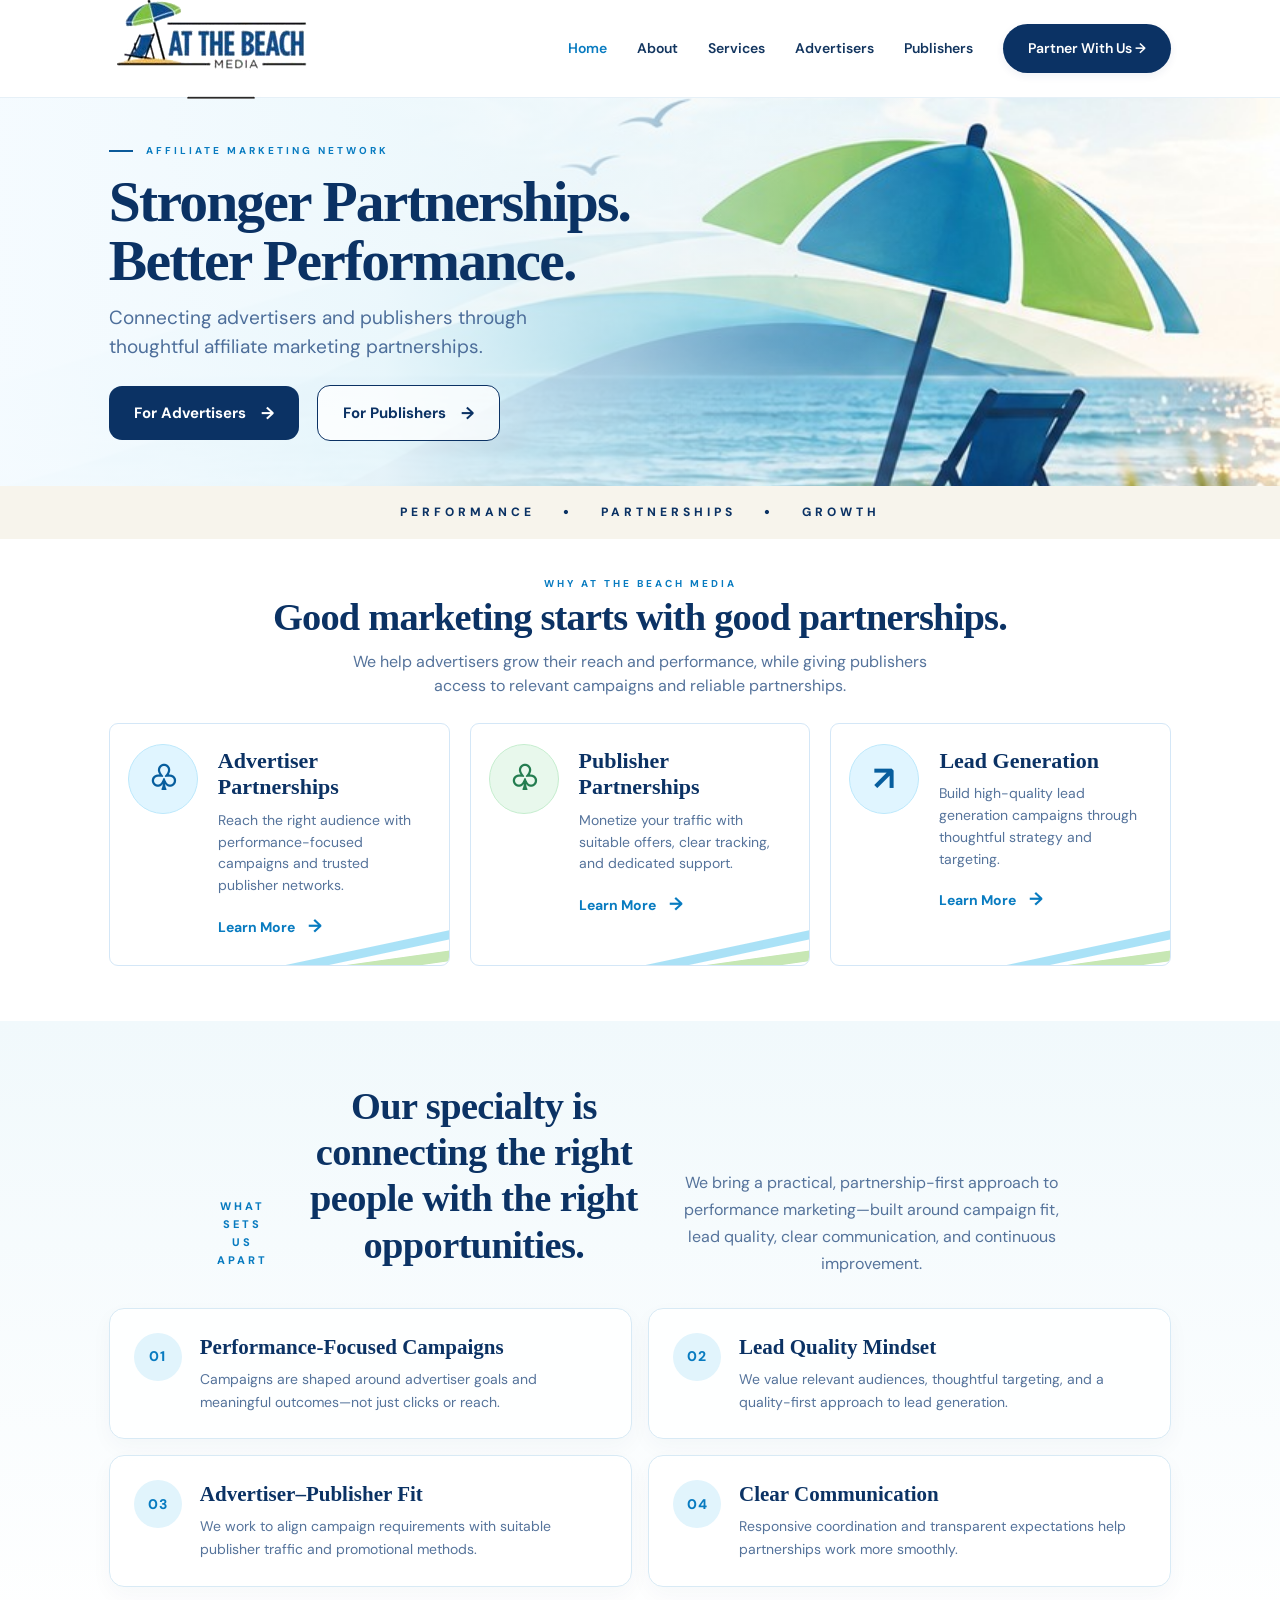
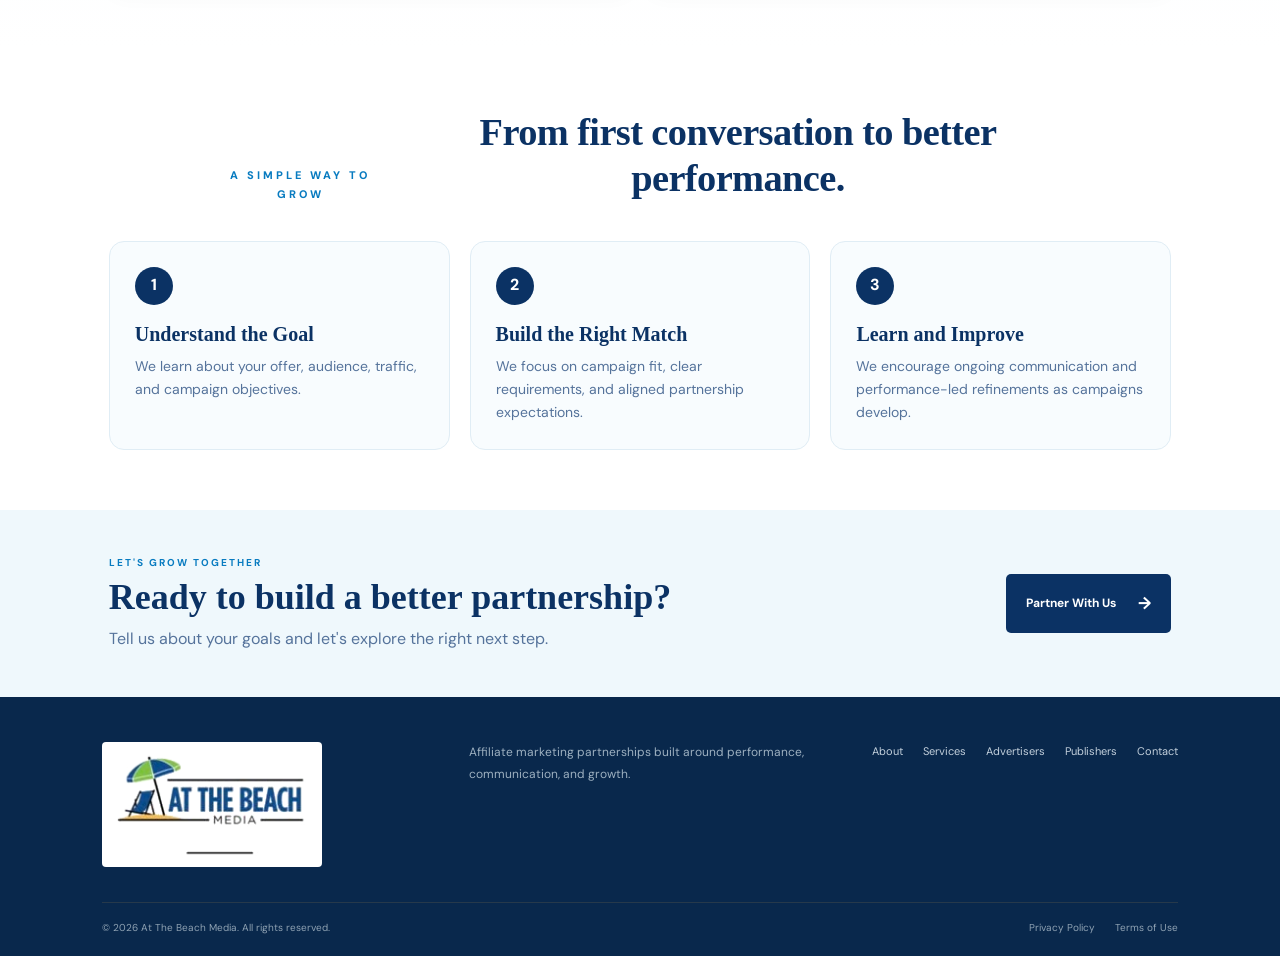
<file: index.html>
<!doctype html>
<html lang="en">
<head>
<meta charset="utf-8"><meta name="viewport" content="width=device-width,initial-scale=1">
<meta name="description" content="At The Beach Media connects advertisers and publishers through thoughtful affiliate marketing partnerships.">
<title>At The Beach Media | Affiliate Marketing Network</title><link rel="stylesheet" href="assets/style.css">
</head>
<body>
<header class="site-header"><a class="brand logo-brand" href="index.html" aria-label="At The Beach Media home"><img src="assets/logo.png" alt="At The Beach Media logo"></a><button class="menu-toggle" aria-label="Open menu">☰</button><nav><a class="active" href="index.html">Home</a><a href="about.html">About</a><a href="services.html">Services</a><a href="advertisers.html">Advertisers</a><a href="publishers.html">Publishers</a><a href="contact.html" class="nav-cta">Partner With Us <span>→</span></a></nav></header>
<main>
<section class="beach-hero"><div class="beach-hero-content"><p class="eyebrow"><span></span> AFFILIATE MARKETING NETWORK</p><h1>Stronger Partnerships.<br>Better Performance.</h1><p class="hero-lede">Connecting advertisers and publishers through thoughtful affiliate marketing partnerships.</p><div class="hero-actions"><a class="btn btn-primary" href="advertisers.html">For Advertisers <span>→</span></a><a class="btn btn-outline" href="publishers.html">For Publishers <span>→</span></a></div></div></section>
<section class="beach-ticker"><span>PERFORMANCE</span><i>•</i><span>PARTNERSHIPS</span><i>•</i><span>GROWTH</span></section>
<section class="beach-intro"><p class="eyebrow">WHY AT THE BEACH MEDIA</p><h2>Good marketing starts with good partnerships.</h2><p class="intro-sub">We help advertisers grow their reach and performance, while giving publishers<br class="desktop-only"> access to relevant campaigns and reliable partnerships.</p>
<div class="beach-cards">
<a class="beach-card" href="advertisers.html"><span class="beach-icon blue">♧</span><div><h3>Advertiser Partnerships</h3><p>Reach the right audience with performance-focused campaigns and trusted publisher networks.</p><b>Learn More <span>→</span></b></div><span class="card-waves"></span></a>
<a class="beach-card" href="publishers.html"><span class="beach-icon green">♧</span><div><h3>Publisher Partnerships</h3><p>Monetize your traffic with suitable offers, clear tracking, and dedicated support.</p><b>Learn More <span>→</span></b></div><span class="card-waves"></span></a>
<a class="beach-card" href="services.html"><span class="beach-icon blue">↗</span><div><h3>Lead Generation</h3><p>Build high-quality lead generation campaigns through thoughtful strategy and targeting.</p><b>Learn More <span>→</span></b></div><span class="card-waves"></span></a>
</div></section>
<section class="specialty-section">
  <div class="section-heading"><p class="eyebrow">WHAT SETS US APART</p><h2>Our specialty is connecting the right people with the right opportunities.</h2><p>We bring a practical, partnership-first approach to performance marketing—built around campaign fit, lead quality, clear communication, and continuous improvement.</p></div>
  <div class="specialty-grid">
    <article class="specialty-item"><span class="specialty-number">01</span><div><h3>Performance-Focused Campaigns</h3><p>Campaigns are shaped around advertiser goals and meaningful outcomes—not just clicks or reach.</p></div></article>
    <article class="specialty-item"><span class="specialty-number">02</span><div><h3>Lead Quality Mindset</h3><p>We value relevant audiences, thoughtful targeting, and a quality-first approach to lead generation.</p></div></article>
    <article class="specialty-item"><span class="specialty-number">03</span><div><h3>Advertiser–Publisher Fit</h3><p>We work to align campaign requirements with suitable publisher traffic and promotional methods.</p></div></article>
    <article class="specialty-item"><span class="specialty-number">04</span><div><h3>Clear Communication</h3><p>Responsive coordination and transparent expectations help partnerships work more smoothly.</p></div></article>
  </div>
</section>
<section class="how-section"><div class="section-heading"><p class="eyebrow">A SIMPLE WAY TO GROW</p><h2>From first conversation to better performance.</h2></div><div class="how-grid"><article><span>1</span><h3>Understand the Goal</h3><p>We learn about your offer, audience, traffic, and campaign objectives.</p></article><article><span>2</span><h3>Build the Right Match</h3><p>We focus on campaign fit, clear requirements, and aligned partnership expectations.</p></article><article><span>3</span><h3>Learn and Improve</h3><p>We encourage ongoing communication and performance-led refinements as campaigns develop.</p></article></div></section>
<section class="beach-bottom-cta"><div><p class="eyebrow">LET'S GROW TOGETHER</p><h2>Ready to build a better partnership?</h2><p>Tell us about your goals and let's explore the right next step.</p></div><a class="btn btn-primary" href="contact.html">Partner With Us <span>→</span></a></section>
</main>
<footer class="footer"><div class="footer-top"><a class="brand logo-brand logo-brand-light" href="index.html" aria-label="At The Beach Media home"><img src="assets/logo.png" alt="At The Beach Media logo"></a><p>Affiliate marketing partnerships built around performance, communication, and growth.</p><div class="footer-links"><a href="about.html">About</a><a href="services.html">Services</a><a href="advertisers.html">Advertisers</a><a href="publishers.html">Publishers</a><a href="contact.html">Contact</a></div></div><div class="footer-bottom"><span>© <span id="year"></span> At The Beach Media. All rights reserved.</span><div><a href="privacy.html">Privacy Policy</a><a href="terms.html">Terms of Use</a></div></div></footer><script src="assets/script.js"></script></body></html>
</file>
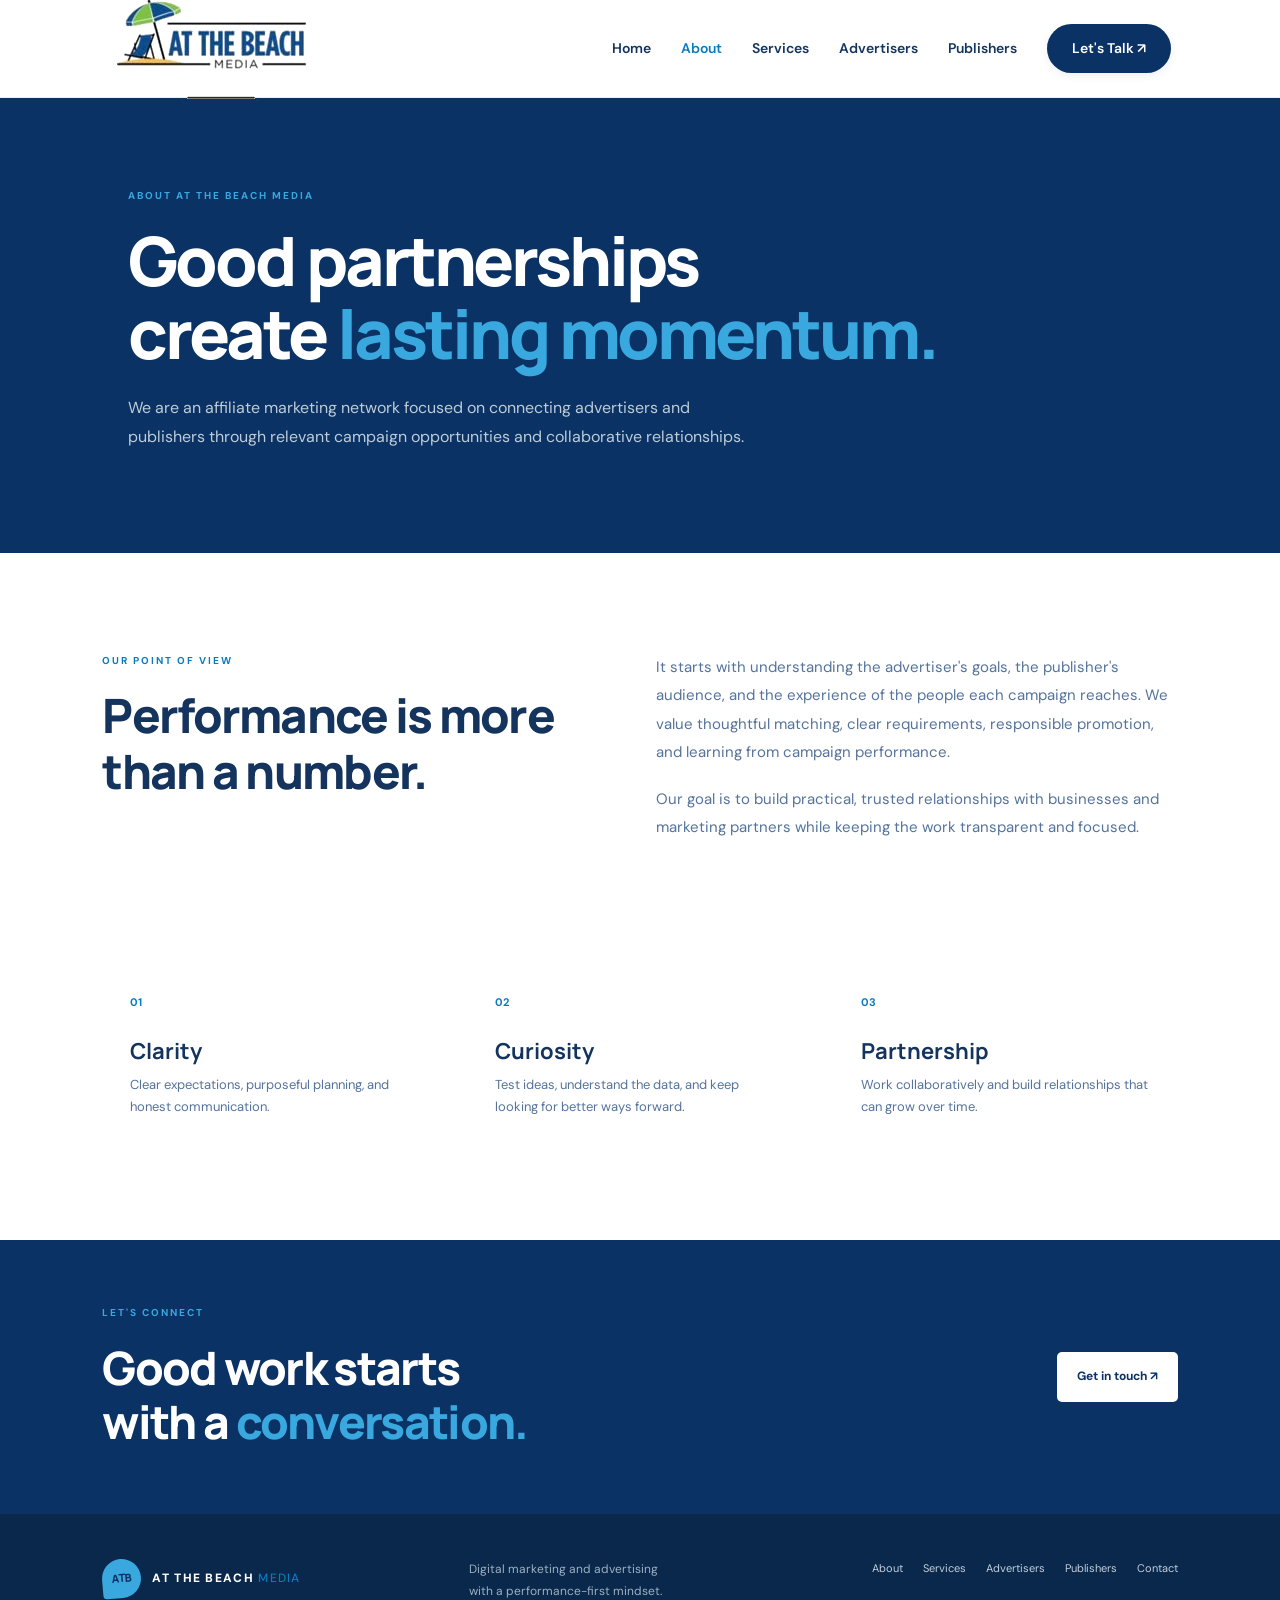
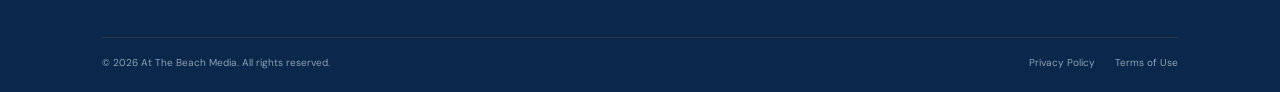
<file: about.html>
<!doctype html><html lang="en"><head><meta charset="utf-8"><meta name="viewport" content="width=device-width,initial-scale=1"><title>About | At The Beach Media</title><link rel="stylesheet" href="assets/style.css"></head><body><header class="site-header"><a class="brand logo-brand" href="index.html" aria-label="At The Beach Media home"><img src="assets/logo.png" alt="At The Beach Media logo"></a><button class="menu-toggle" aria-label="Open menu">☰</button><nav><a href="index.html">Home</a><a class="active" href="about.html">About</a><a href="services.html">Services</a><a href="advertisers.html">Advertisers</a><a href="publishers.html">Publishers</a><a href="contact.html" class="nav-cta">Let's Talk ↗</a></nav></header><main><section class="page-hero"><p class="eyebrow">ABOUT AT THE BEACH MEDIA</p><h1>Good partnerships<br>create <em>lasting momentum.</em></h1><p>We are an affiliate marketing network focused on connecting advertisers and publishers through relevant campaign opportunities and collaborative relationships.</p></section><section class="section two-col"><div><p class="eyebrow">OUR POINT OF VIEW</p><h2>Performance is more than a number.</h2></div><div><p>It starts with understanding the advertiser's goals, the publisher's audience, and the experience of the people each campaign reaches. We value thoughtful matching, clear requirements, responsible promotion, and learning from campaign performance.</p><p>Our goal is to build practical, trusted relationships with businesses and marketing partners while keeping the work transparent and focused.</p></div></section><section class="values"><article><span>01</span><h3>Clarity</h3><p>Clear expectations, purposeful planning, and honest communication.</p></article><article><span>02</span><h3>Curiosity</h3><p>Test ideas, understand the data, and keep looking for better ways forward.</p></article><article><span>03</span><h3>Partnership</h3><p>Work collaboratively and build relationships that can grow over time.</p></article></section><section class="cta-band"><div><p class="eyebrow">LET'S CONNECT</p><h2>Good work starts<br>with a <em>conversation.</em></h2></div><a class="btn btn-light" href="contact.html">Get in touch ↗</a></section></main><footer class="footer"><div class="footer-top"><a class="brand brand-light" href="index.html"><span class="brand-mark">ATB</span><span>AT THE BEACH <b>MEDIA</b></span></a><p>Digital marketing and advertising<br>with a performance-first mindset.</p><div class="footer-links"><a href="about.html">About</a><a href="services.html">Services</a><a href="advertisers.html">Advertisers</a><a href="publishers.html">Publishers</a><a href="contact.html">Contact</a></div></div><div class="footer-bottom"><span>© <span id="year"></span> At The Beach Media. All rights reserved.</span><div><a href="privacy.html">Privacy Policy</a><a href="terms.html">Terms of Use</a></div></div></footer><script src="assets/script.js"></script></body></html>
</file>
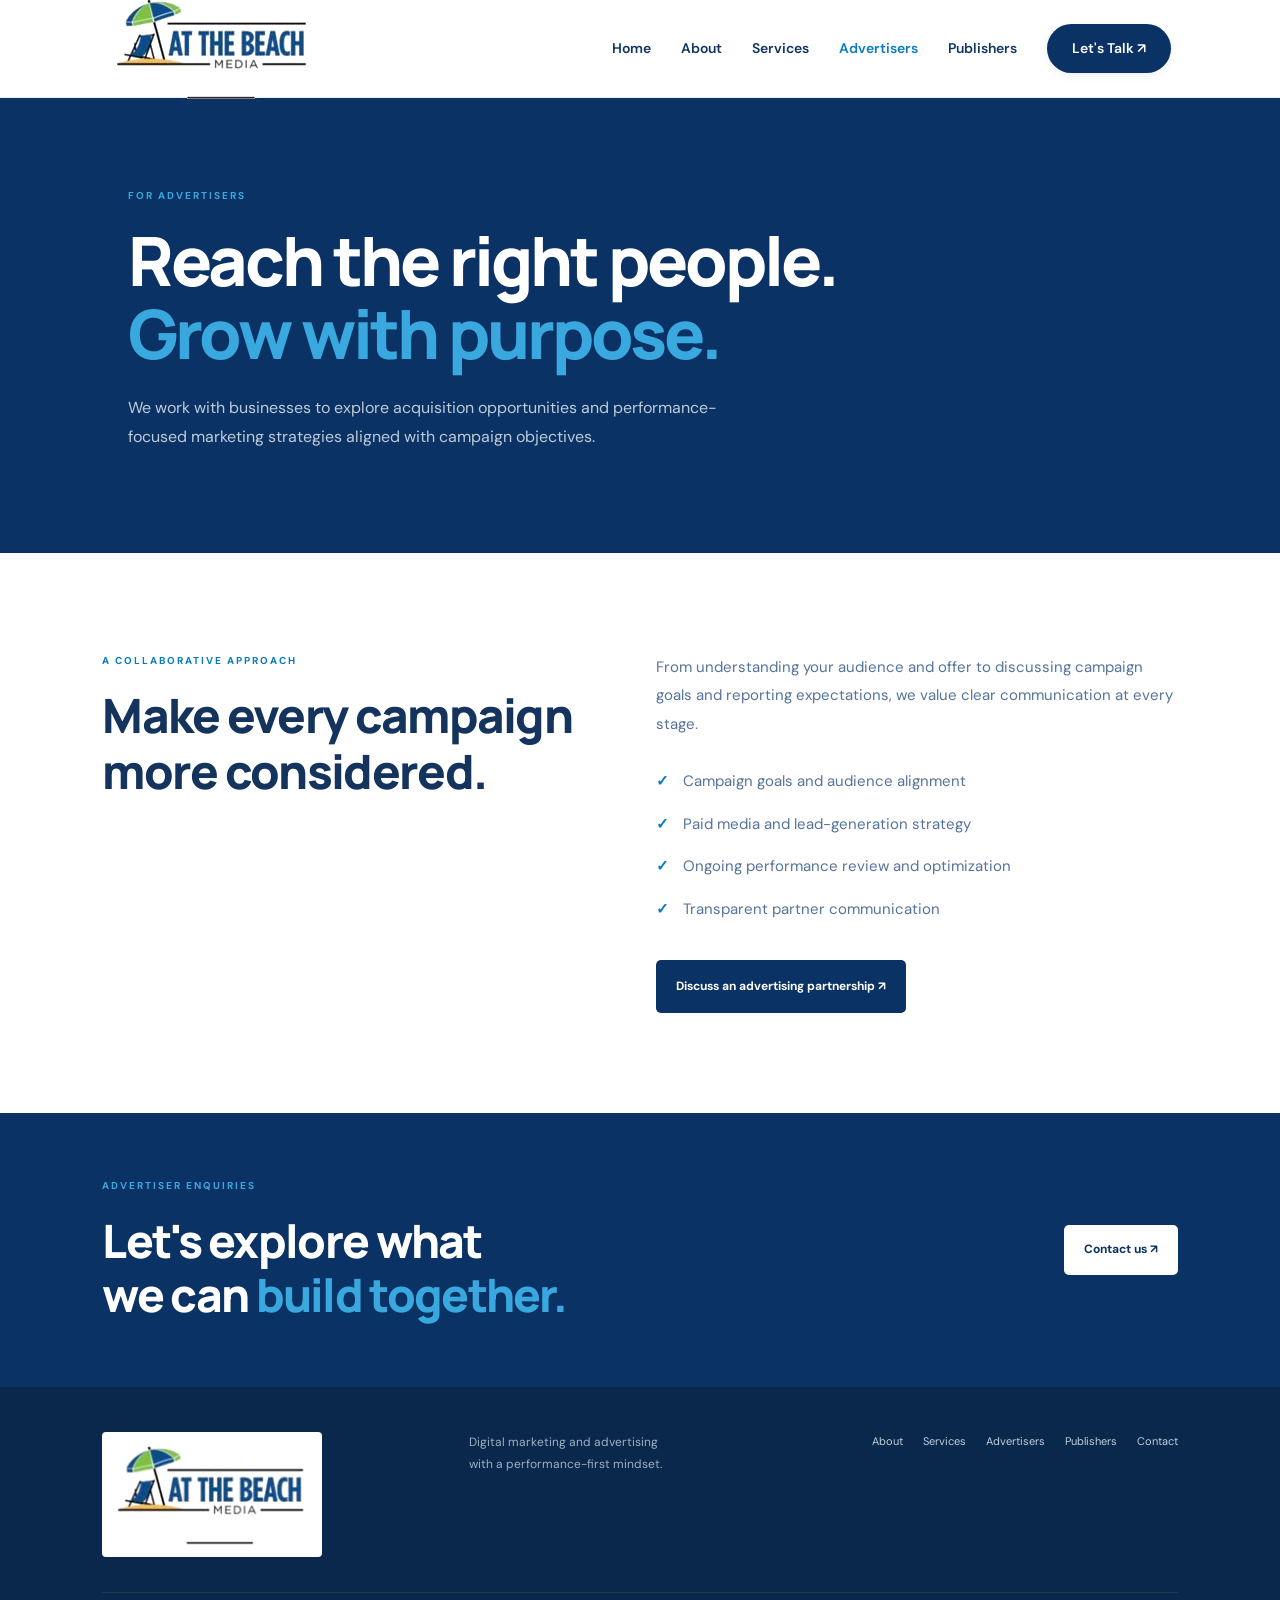
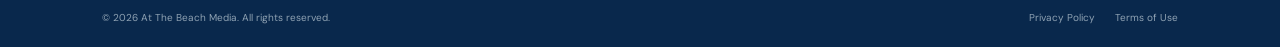
<file: advertisers.html>
<!doctype html><html lang="en"><head><meta charset="utf-8"><meta name="viewport" content="width=device-width,initial-scale=1"><title>Advertisers | At The Beach Media</title><link rel="stylesheet" href="assets/style.css"></head><body><header class="site-header"><a class="brand logo-brand" href="index.html" aria-label="At The Beach Media home"><img src="assets/logo.png" alt="At The Beach Media logo"></a><button class="menu-toggle" aria-label="Open menu">☰</button><nav><a href="index.html">Home</a><a href="about.html">About</a><a href="services.html">Services</a><a class="active" href="advertisers.html">Advertisers</a><a href="publishers.html">Publishers</a><a href="contact.html" class="nav-cta">Let's Talk ↗</a></nav></header><main><section class="page-hero"><p class="eyebrow">FOR ADVERTISERS</p><h1>Reach the right people.<br><em>Grow with purpose.</em></h1><p>We work with businesses to explore acquisition opportunities and performance-focused marketing strategies aligned with campaign objectives.</p></section><section class="section two-col"><div><p class="eyebrow">A COLLABORATIVE APPROACH</p><h2>Make every campaign more considered.</h2></div><div><p>From understanding your audience and offer to discussing campaign goals and reporting expectations, we value clear communication at every stage.</p><ul class="check-list"><li>Campaign goals and audience alignment</li><li>Paid media and lead-generation strategy</li><li>Ongoing performance review and optimization</li><li>Transparent partner communication</li></ul><a class="btn btn-dark" href="contact.html">Discuss an advertising partnership ↗</a></div></section><section class="cta-band"><div><p class="eyebrow">ADVERTISER ENQUIRIES</p><h2>Let's explore what<br>we can <em>build together.</em></h2></div><a class="btn btn-light" href="contact.html">Contact us ↗</a></section></main><footer class="footer"><div class="footer-top"><a class="brand logo-brand logo-brand-light" href="index.html" aria-label="At The Beach Media home"><img src="assets/logo.png" alt="At The Beach Media logo"></a><p>Digital marketing and advertising<br>with a performance-first mindset.</p><div class="footer-links"><a href="about.html">About</a><a href="services.html">Services</a><a href="advertisers.html">Advertisers</a><a href="publishers.html">Publishers</a><a href="contact.html">Contact</a></div></div><div class="footer-bottom"><span>© <span id="year"></span> At The Beach Media. All rights reserved.</span><div><a href="privacy.html">Privacy Policy</a><a href="terms.html">Terms of Use</a></div></div></footer><script src="assets/script.js"></script></body></html>
</file>
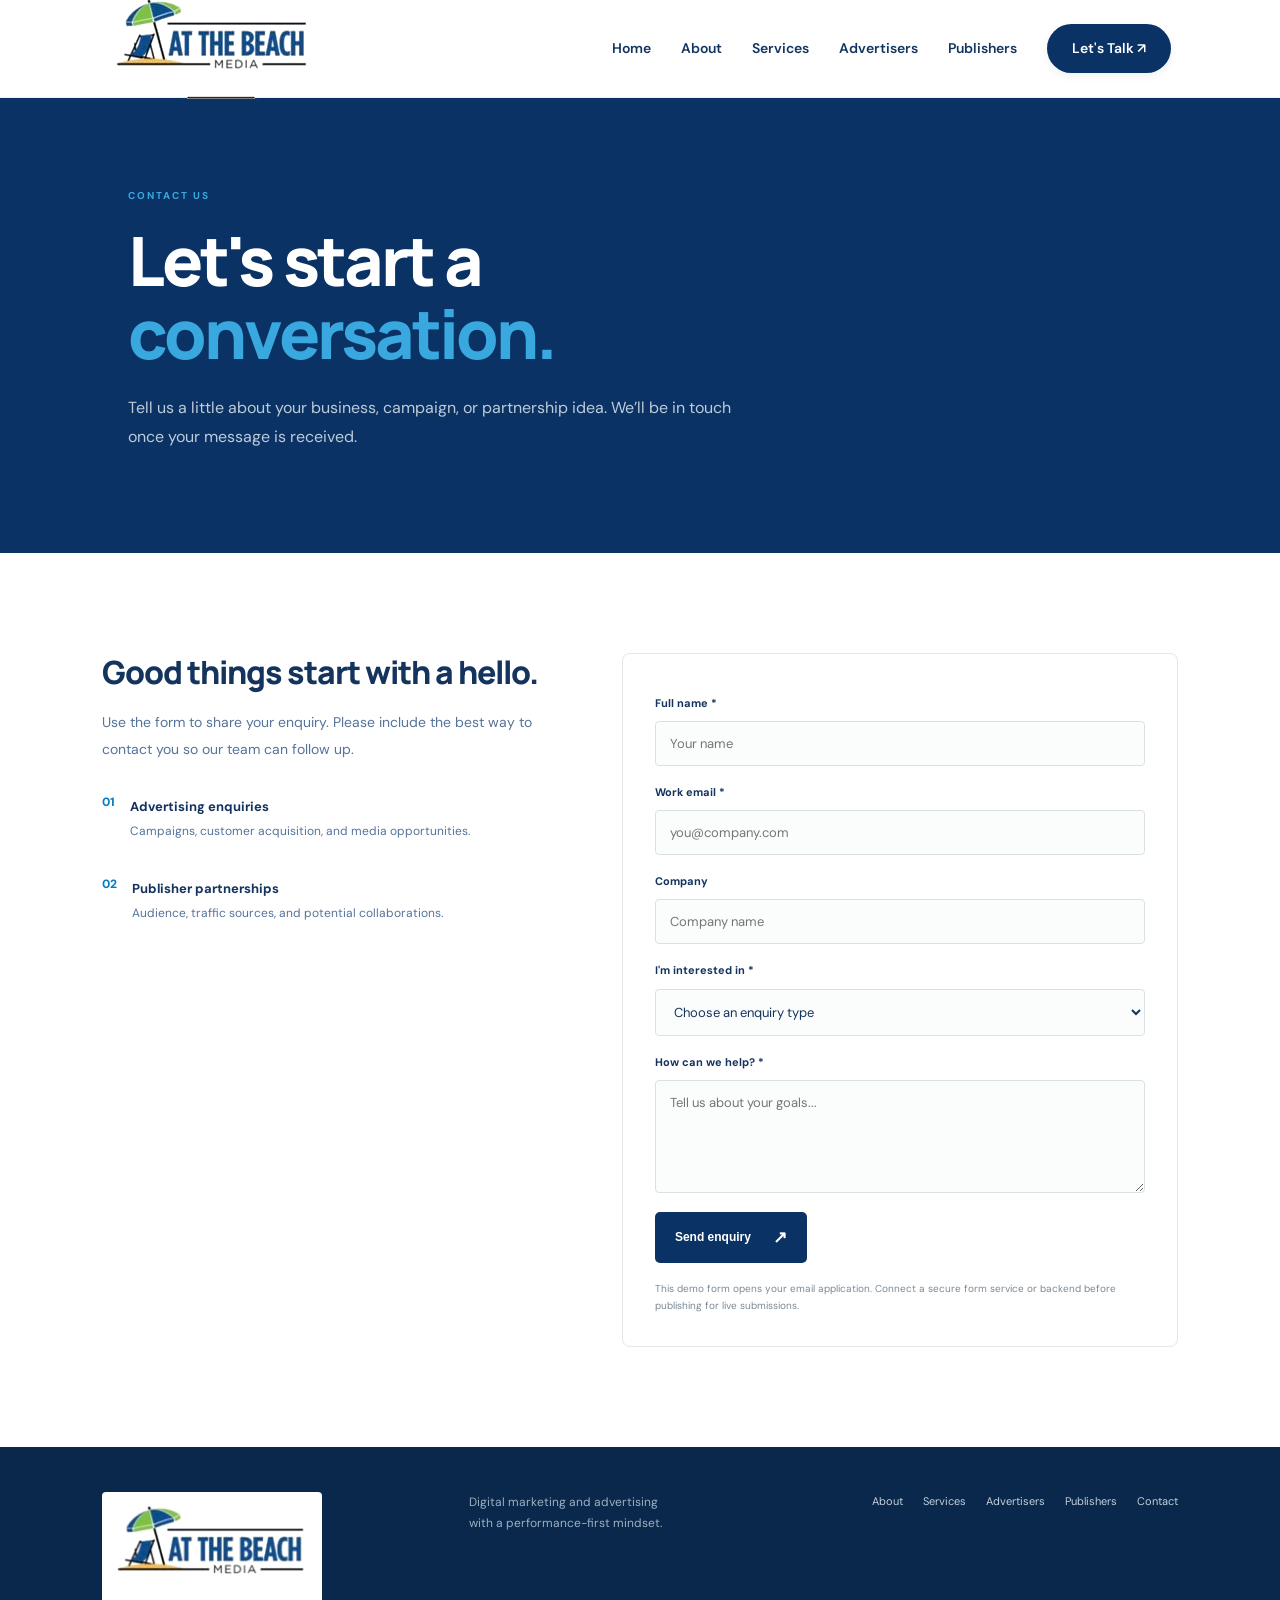
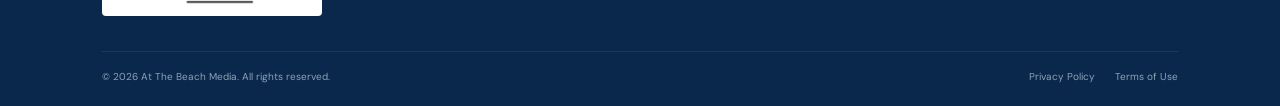
<file: contact.html>
<!doctype html><html lang="en"><head><meta charset="utf-8"><meta name="viewport" content="width=device-width,initial-scale=1"><title>Contact | At The Beach Media</title><link rel="stylesheet" href="assets/style.css"></head><body><header class="site-header"><a class="brand logo-brand" href="index.html" aria-label="At The Beach Media home"><img src="assets/logo.png" alt="At The Beach Media logo"></a><button class="menu-toggle" aria-label="Open menu">☰</button><nav><a href="index.html">Home</a><a href="about.html">About</a><a href="services.html">Services</a><a href="advertisers.html">Advertisers</a><a href="publishers.html">Publishers</a><a href="contact.html" class="nav-cta active">Let's Talk ↗</a></nav></header><main><section class="page-hero"><p class="eyebrow">CONTACT US</p><h1>Let's start a<br><em>conversation.</em></h1><p>Tell us a little about your business, campaign, or partnership idea. We’ll be in touch once your message is received.</p></section><section class="section contact-layout"><div class="contact-note"><h2>Good things start with a hello.</h2><p>Use the form to share your enquiry. Please include the best way to contact you so our team can follow up.</p><div class="contact-detail"><span>01</span><div><b>Advertising enquiries</b><p>Campaigns, customer acquisition, and media opportunities.</p></div></div><div class="contact-detail"><span>02</span><div><b>Publisher partnerships</b><p>Audience, traffic sources, and potential collaborations.</p></div></div></div><form class="contact-form" action="mailto:hello@atthebeachmedia.com" method="post" enctype="text/plain"><label for="name">Full name *</label><input id="name" name="Name" required placeholder="Your name"><label for="email">Work email *</label><input id="email" type="email" name="Email" required placeholder="you@company.com"><label for="company">Company</label><input id="company" name="Company" placeholder="Company name"><label for="type">I'm interested in *</label><select id="type" name="Enquiry type" required><option value="">Choose an enquiry type</option><option>Advertising partnership</option><option>Publisher partnership</option><option>Digital marketing services</option><option>General enquiry</option></select><label for="message">How can we help? *</label><textarea id="message" name="Message" rows="5" required placeholder="Tell us about your goals..."></textarea><button class="btn btn-dark" type="submit">Send enquiry <span>↗</span></button><small>This demo form opens your email application. Connect a secure form service or backend before publishing for live submissions.</small></form></section></main><footer class="footer"><div class="footer-top"><a class="brand logo-brand logo-brand-light" href="index.html" aria-label="At The Beach Media home"><img src="assets/logo.png" alt="At The Beach Media logo"></a><p>Digital marketing and advertising<br>with a performance-first mindset.</p><div class="footer-links"><a href="about.html">About</a><a href="services.html">Services</a><a href="advertisers.html">Advertisers</a><a href="publishers.html">Publishers</a><a href="contact.html">Contact</a></div></div><div class="footer-bottom"><span>© <span id="year"></span> At The Beach Media. All rights reserved.</span><div><a href="privacy.html">Privacy Policy</a><a href="terms.html">Terms of Use</a></div></div></footer><script src="assets/script.js"></script></body></html>
</file>
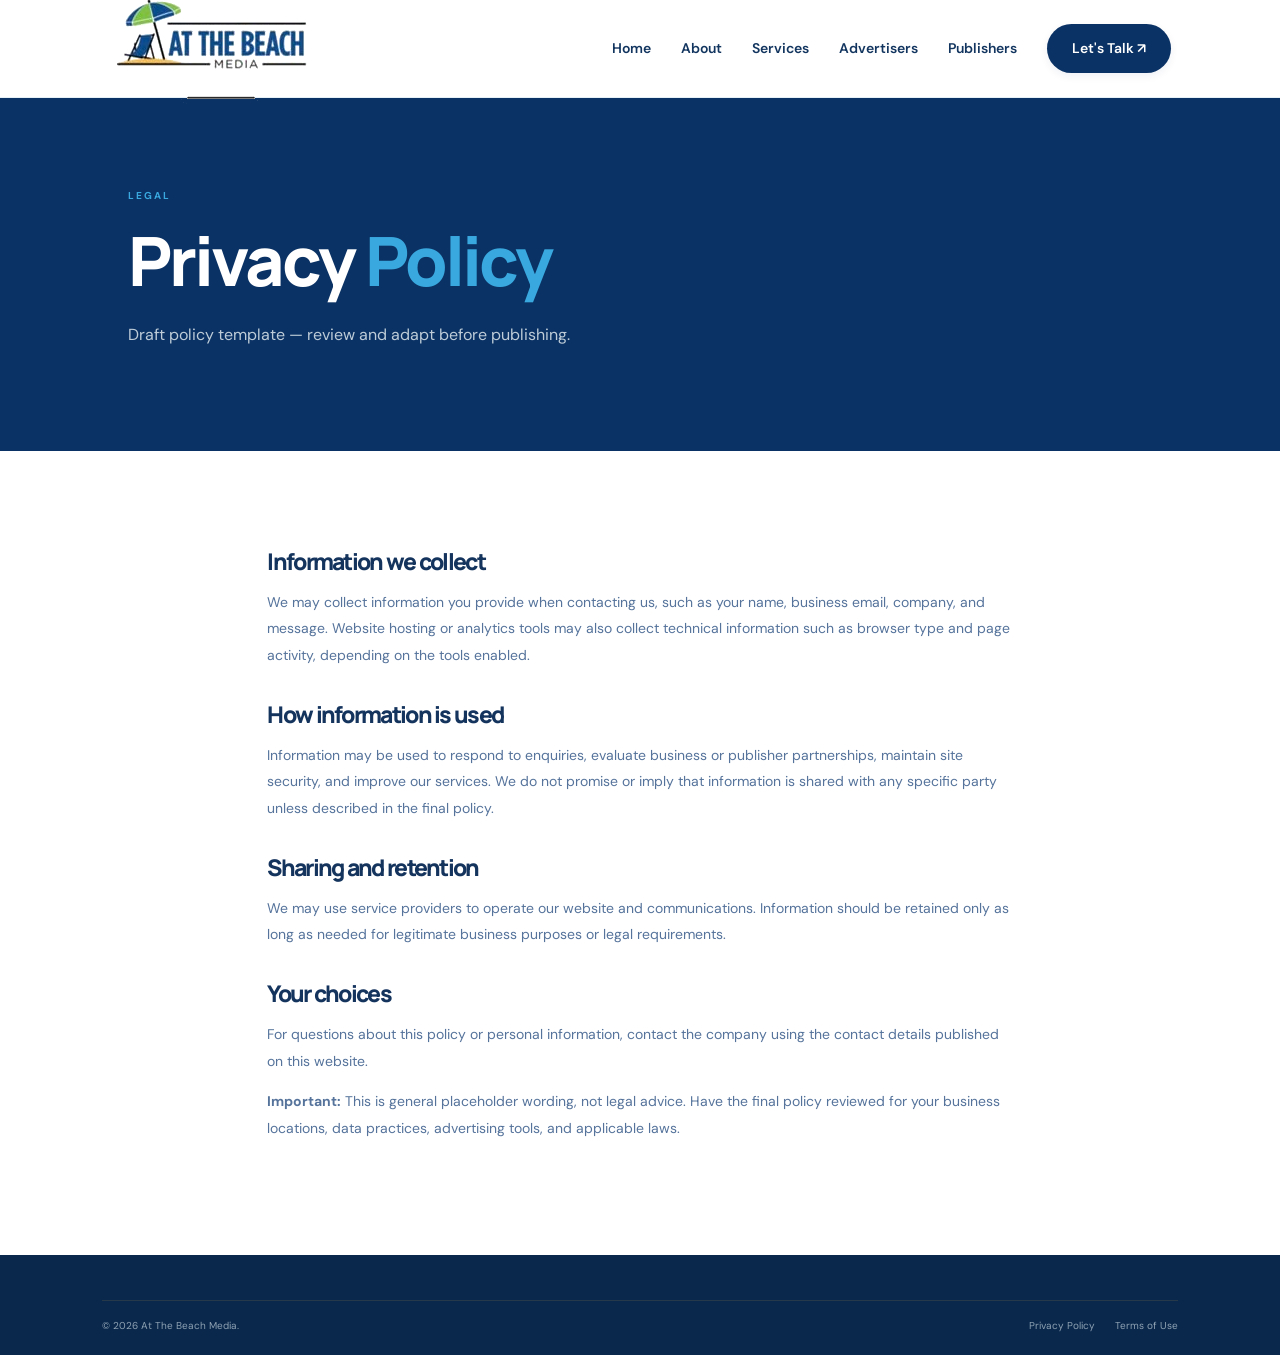
<file: privacy.html>
<!doctype html><html lang="en"><head><meta charset="utf-8"><meta name="viewport" content="width=device-width,initial-scale=1"><title>Privacy Policy | At The Beach Media</title><link rel="stylesheet" href="assets/style.css"></head><body><header class="site-header"><a class="brand logo-brand" href="index.html" aria-label="At The Beach Media home"><img src="assets/logo.png" alt="At The Beach Media logo"></a><button class="menu-toggle" aria-label="Open menu">☰</button><nav><a href="index.html">Home</a><a href="about.html">About</a><a href="services.html">Services</a><a href="advertisers.html">Advertisers</a><a href="publishers.html">Publishers</a><a href="contact.html" class="nav-cta">Let's Talk ↗</a></nav></header><main><section class="page-hero"><p class="eyebrow">LEGAL</p><h1>Privacy <em>Policy</em></h1><p>Draft policy template — review and adapt before publishing.</p></section><section class="legal-copy section"><h2>Information we collect</h2><p>We may collect information you provide when contacting us, such as your name, business email, company, and message. Website hosting or analytics tools may also collect technical information such as browser type and page activity, depending on the tools enabled.</p><h2>How information is used</h2><p>Information may be used to respond to enquiries, evaluate business or publisher partnerships, maintain site security, and improve our services. We do not promise or imply that information is shared with any specific party unless described in the final policy.</p><h2>Sharing and retention</h2><p>We may use service providers to operate our website and communications. Information should be retained only as long as needed for legitimate business purposes or legal requirements.</p><h2>Your choices</h2><p>For questions about this policy or personal information, contact the company using the contact details published on this website.</p><p><b>Important:</b> This is general placeholder wording, not legal advice. Have the final policy reviewed for your business locations, data practices, advertising tools, and applicable laws.</p></section></main><footer class="footer"><div class="footer-bottom"><span>© <span id="year"></span> At The Beach Media.</span><div><a href="privacy.html">Privacy Policy</a><a href="terms.html">Terms of Use</a></div></div></footer><script src="assets/script.js"></script></body></html>
</file>
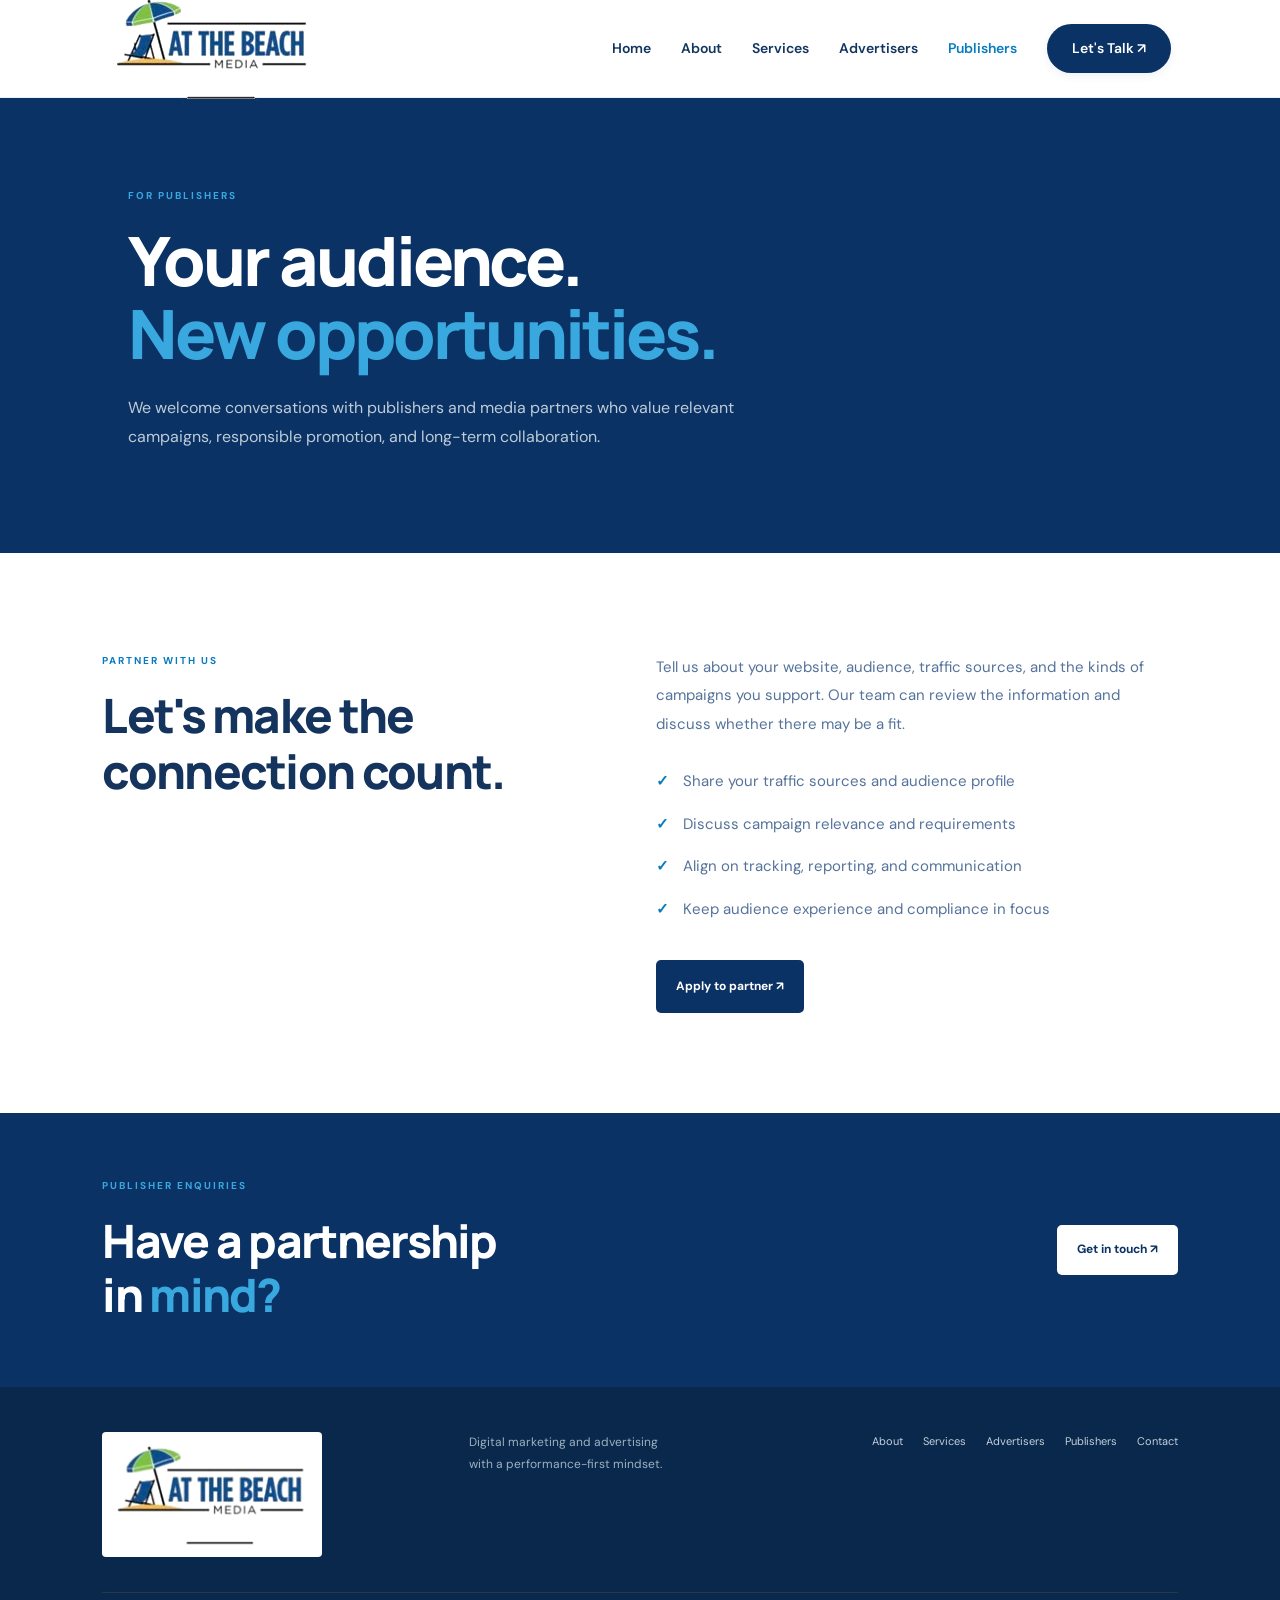
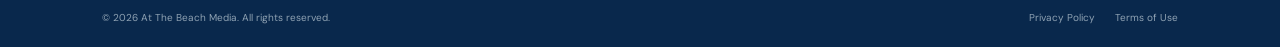
<file: publishers.html>
<!doctype html><html lang="en"><head><meta charset="utf-8"><meta name="viewport" content="width=device-width,initial-scale=1"><title>Publishers | At The Beach Media</title><link rel="stylesheet" href="assets/style.css"></head><body><header class="site-header"><a class="brand logo-brand" href="index.html" aria-label="At The Beach Media home"><img src="assets/logo.png" alt="At The Beach Media logo"></a><button class="menu-toggle" aria-label="Open menu">☰</button><nav><a href="index.html">Home</a><a href="about.html">About</a><a href="services.html">Services</a><a href="advertisers.html">Advertisers</a><a class="active" href="publishers.html">Publishers</a><a href="contact.html" class="nav-cta">Let's Talk ↗</a></nav></header><main><section class="page-hero"><p class="eyebrow">FOR PUBLISHERS</p><h1>Your audience.<br><em>New opportunities.</em></h1><p>We welcome conversations with publishers and media partners who value relevant campaigns, responsible promotion, and long-term collaboration.</p></section><section class="section two-col"><div><p class="eyebrow">PARTNER WITH US</p><h2>Let's make the connection count.</h2></div><div><p>Tell us about your website, audience, traffic sources, and the kinds of campaigns you support. Our team can review the information and discuss whether there may be a fit.</p><ul class="check-list"><li>Share your traffic sources and audience profile</li><li>Discuss campaign relevance and requirements</li><li>Align on tracking, reporting, and communication</li><li>Keep audience experience and compliance in focus</li></ul><a class="btn btn-dark" href="contact.html">Apply to partner ↗</a></div></section><section class="cta-band"><div><p class="eyebrow">PUBLISHER ENQUIRIES</p><h2>Have a partnership<br>in <em>mind?</em></h2></div><a class="btn btn-light" href="contact.html">Get in touch ↗</a></section></main><footer class="footer"><div class="footer-top"><a class="brand logo-brand logo-brand-light" href="index.html" aria-label="At The Beach Media home"><img src="assets/logo.png" alt="At The Beach Media logo"></a><p>Digital marketing and advertising<br>with a performance-first mindset.</p><div class="footer-links"><a href="about.html">About</a><a href="services.html">Services</a><a href="advertisers.html">Advertisers</a><a href="publishers.html">Publishers</a><a href="contact.html">Contact</a></div></div><div class="footer-bottom"><span>© <span id="year"></span> At The Beach Media. All rights reserved.</span><div><a href="privacy.html">Privacy Policy</a><a href="terms.html">Terms of Use</a></div></div></footer><script src="assets/script.js"></script></body></html>
</file>
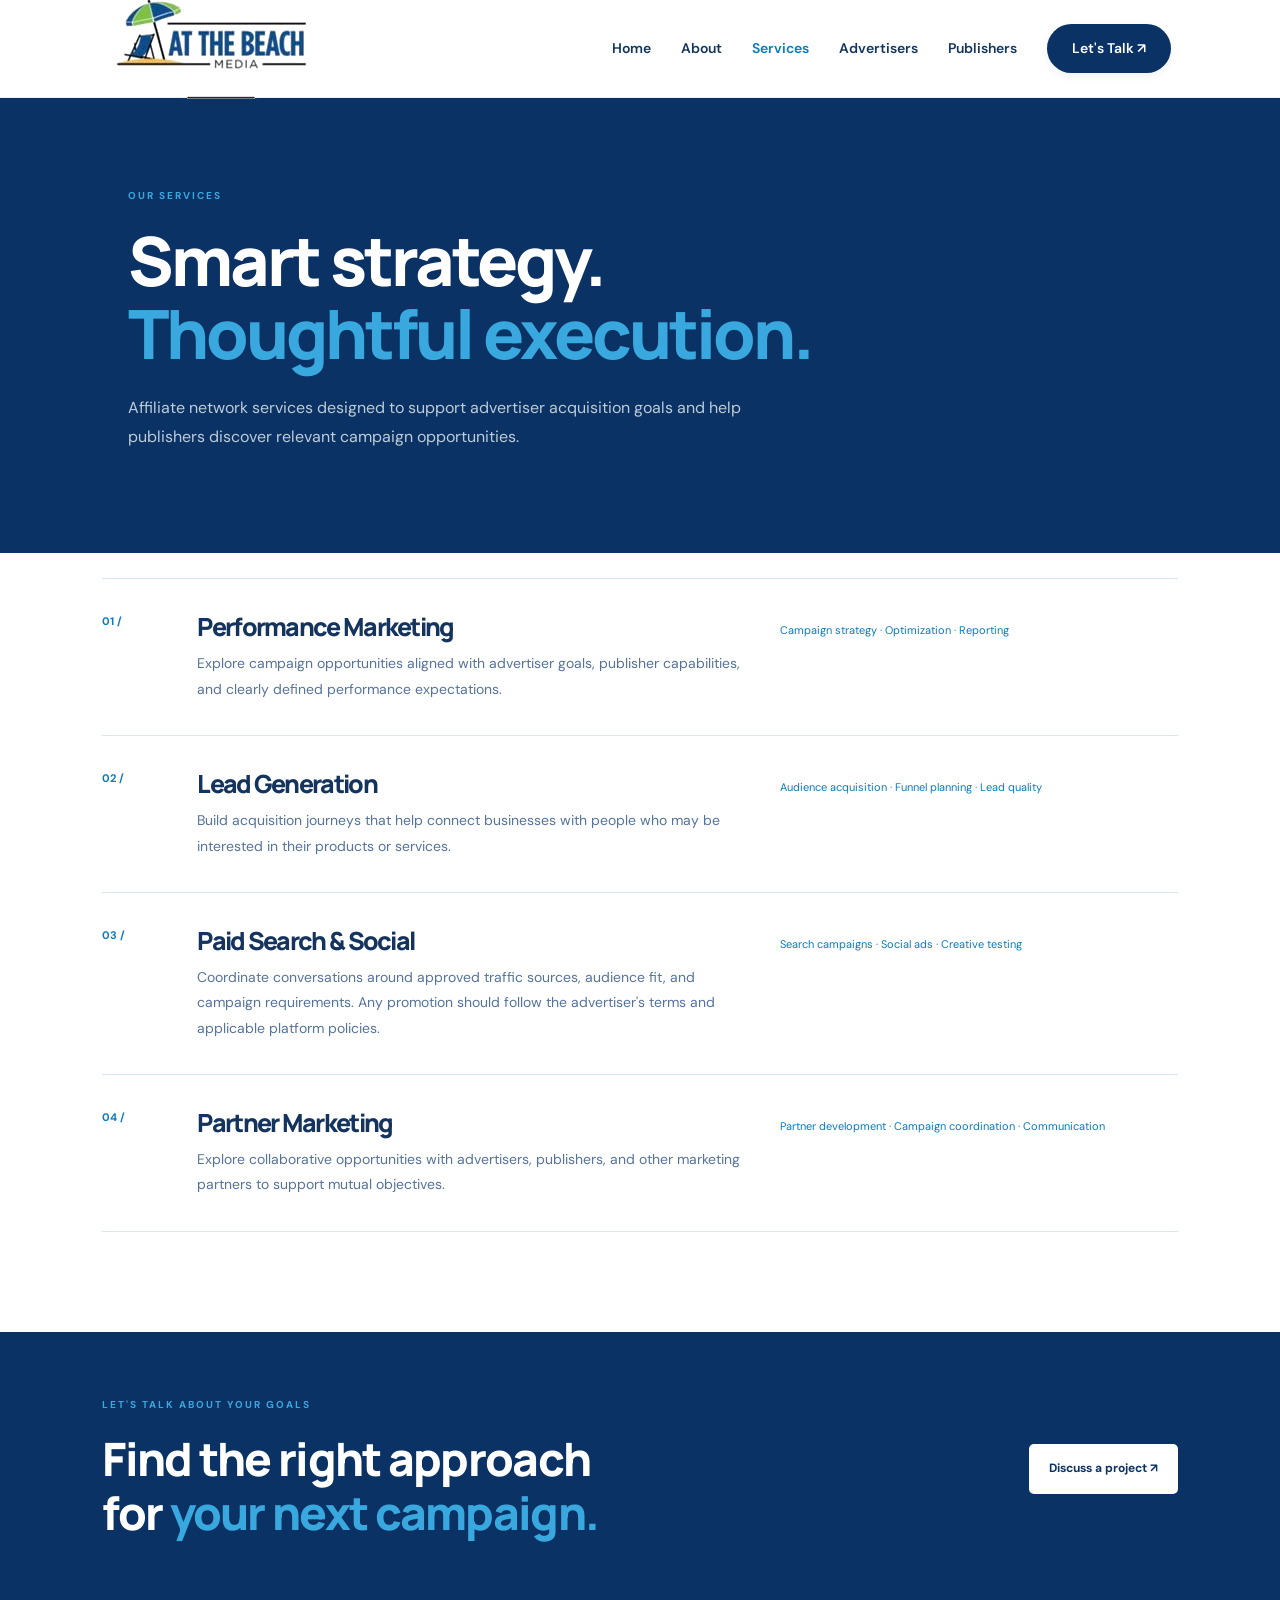
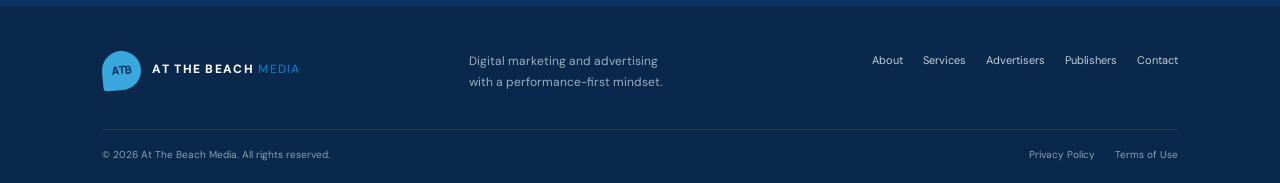
<file: services.html>
<!doctype html><html lang="en"><head><meta charset="utf-8"><meta name="viewport" content="width=device-width,initial-scale=1"><title>Services | At The Beach Media</title><link rel="stylesheet" href="assets/style.css"></head><body><header class="site-header"><a class="brand logo-brand" href="index.html" aria-label="At The Beach Media home"><img src="assets/logo.png" alt="At The Beach Media logo"></a><button class="menu-toggle" aria-label="Open menu">☰</button><nav><a href="index.html">Home</a><a href="about.html">About</a><a class="active" href="services.html">Services</a><a href="advertisers.html">Advertisers</a><a href="publishers.html">Publishers</a><a href="contact.html" class="nav-cta">Let's Talk ↗</a></nav></header><main><section class="page-hero"><p class="eyebrow">OUR SERVICES</p><h1>Smart strategy.<br><em>Thoughtful execution.</em></h1><p>Affiliate network services designed to support advertiser acquisition goals and help publishers discover relevant campaign opportunities.</p></section><section class="service-list section"><article><span>01 /</span><div><h2>Performance Marketing</h2><p>Explore campaign opportunities aligned with advertiser goals, publisher capabilities, and clearly defined performance expectations.</p></div><div class="service-tags">Campaign strategy · Optimization · Reporting</div></article><article><span>02 /</span><div><h2>Lead Generation</h2><p>Build acquisition journeys that help connect businesses with people who may be interested in their products or services.</p></div><div class="service-tags">Audience acquisition · Funnel planning · Lead quality</div></article><article><span>03 /</span><div><h2>Paid Search & Social</h2><p>Coordinate conversations around approved traffic sources, audience fit, and campaign requirements. Any promotion should follow the advertiser's terms and applicable platform policies.</p></div><div class="service-tags">Search campaigns · Social ads · Creative testing</div></article><article><span>04 /</span><div><h2>Partner Marketing</h2><p>Explore collaborative opportunities with advertisers, publishers, and other marketing partners to support mutual objectives.</p></div><div class="service-tags">Partner development · Campaign coordination · Communication</div></article></section><section class="cta-band"><div><p class="eyebrow">LET'S TALK ABOUT YOUR GOALS</p><h2>Find the right approach<br>for <em>your next campaign.</em></h2></div><a class="btn btn-light" href="contact.html">Discuss a project ↗</a></section></main><footer class="footer"><div class="footer-top"><a class="brand brand-light" href="index.html"><span class="brand-mark">ATB</span><span>AT THE BEACH <b>MEDIA</b></span></a><p>Digital marketing and advertising<br>with a performance-first mindset.</p><div class="footer-links"><a href="about.html">About</a><a href="services.html">Services</a><a href="advertisers.html">Advertisers</a><a href="publishers.html">Publishers</a><a href="contact.html">Contact</a></div></div><div class="footer-bottom"><span>© <span id="year"></span> At The Beach Media. All rights reserved.</span><div><a href="privacy.html">Privacy Policy</a><a href="terms.html">Terms of Use</a></div></div></footer><script src="assets/script.js"></script></body></html>
</file>
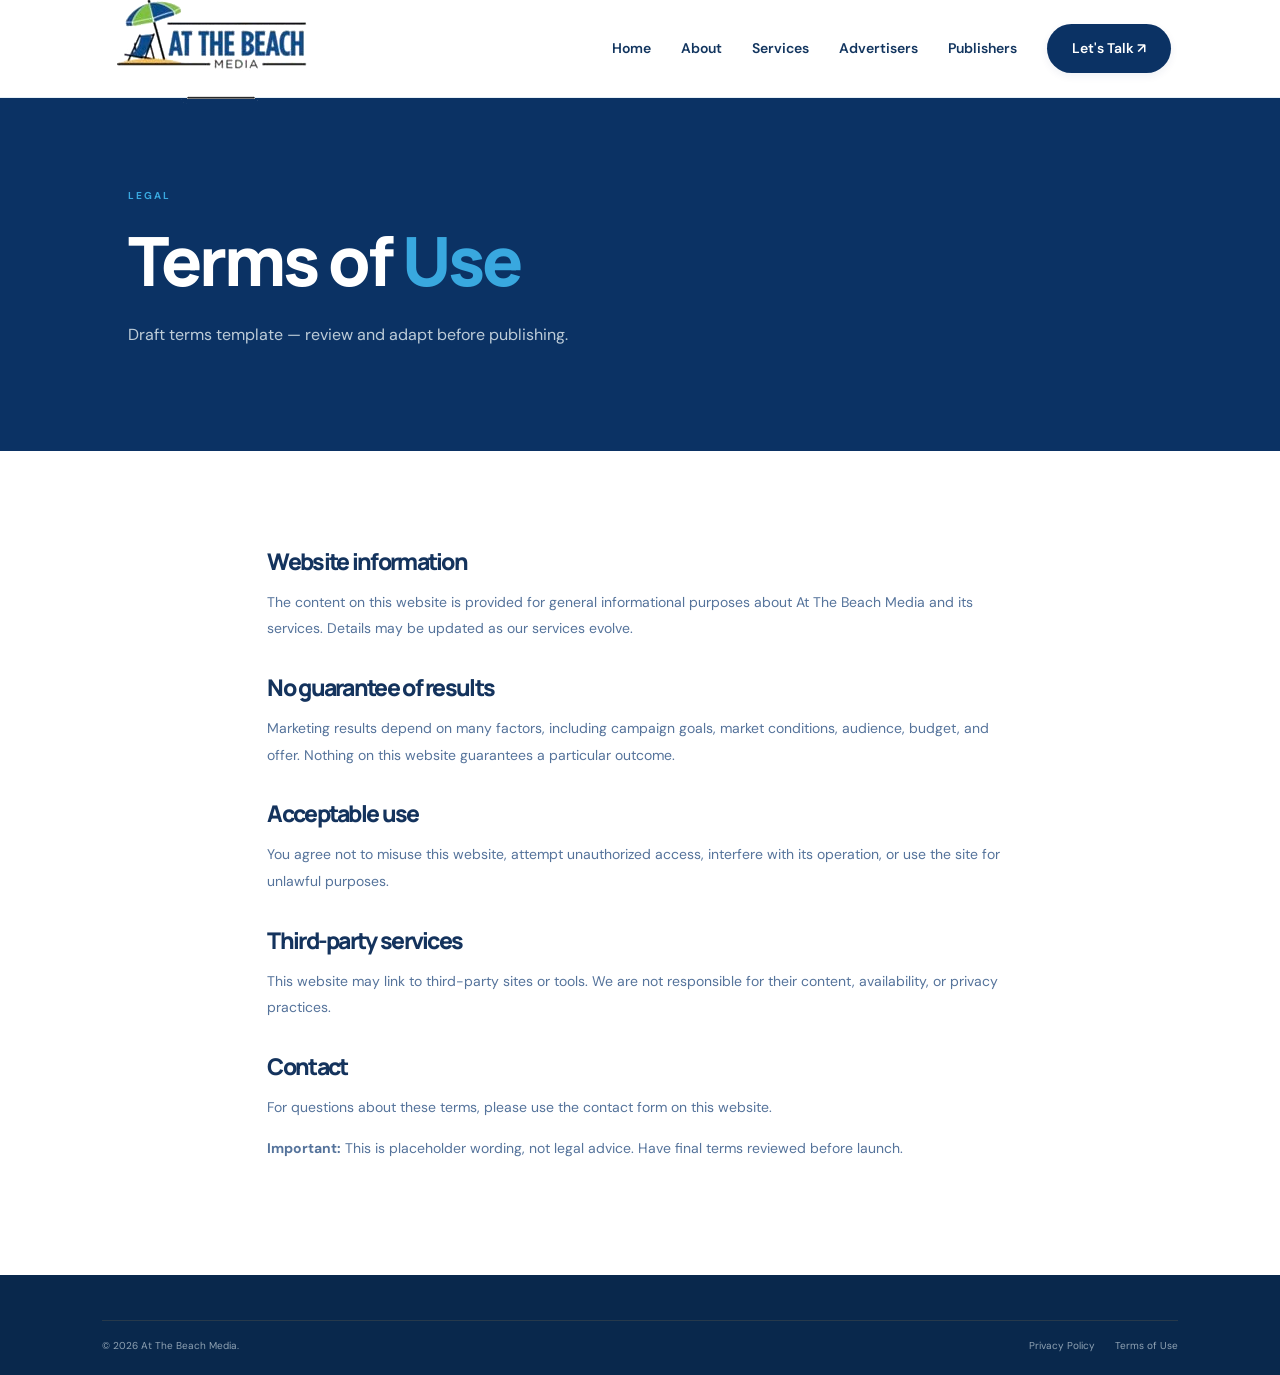
<file: terms.html>
<!doctype html><html lang="en"><head><meta charset="utf-8"><meta name="viewport" content="width=device-width,initial-scale=1"><title>Terms of Use | At The Beach Media</title><link rel="stylesheet" href="assets/style.css"></head><body><header class="site-header"><a class="brand logo-brand" href="index.html" aria-label="At The Beach Media home"><img src="assets/logo.png" alt="At The Beach Media logo"></a><button class="menu-toggle" aria-label="Open menu">☰</button><nav><a href="index.html">Home</a><a href="about.html">About</a><a href="services.html">Services</a><a href="advertisers.html">Advertisers</a><a href="publishers.html">Publishers</a><a href="contact.html" class="nav-cta">Let's Talk ↗</a></nav></header><main><section class="page-hero"><p class="eyebrow">LEGAL</p><h1>Terms of <em>Use</em></h1><p>Draft terms template — review and adapt before publishing.</p></section><section class="legal-copy section"><h2>Website information</h2><p>The content on this website is provided for general informational purposes about At The Beach Media and its services. Details may be updated as our services evolve.</p><h2>No guarantee of results</h2><p>Marketing results depend on many factors, including campaign goals, market conditions, audience, budget, and offer. Nothing on this website guarantees a particular outcome.</p><h2>Acceptable use</h2><p>You agree not to misuse this website, attempt unauthorized access, interfere with its operation, or use the site for unlawful purposes.</p><h2>Third-party services</h2><p>This website may link to third-party sites or tools. We are not responsible for their content, availability, or privacy practices.</p><h2>Contact</h2><p>For questions about these terms, please use the contact form on this website.</p><p><b>Important:</b> This is placeholder wording, not legal advice. Have final terms reviewed before launch.</p></section></main><footer class="footer"><div class="footer-bottom"><span>© <span id="year"></span> At The Beach Media.</span><div><a href="privacy.html">Privacy Policy</a><a href="terms.html">Terms of Use</a></div></div></footer><script src="assets/script.js"></script></body></html>
</file>
<file: assets/style.css>
@import url('https://fonts.googleapis.com/css2?family=DM+Sans:wght@400;500;600;700&family=Manrope:wght@400;500;600;700;800&display=swap');
:root{--navy:#071d35;--navy2:#0e2b49;--teal:#65d9cd;--teal-dark:#167d80;--cream:#f5f4ef;--ink:#10243a;--muted:#617183;--line:#dce3e6;--white:#fff}*{box-sizing:border-box}html{scroll-behavior:smooth}body{margin:0;font-family:'DM Sans',sans-serif;color:var(--ink);background:var(--cream);line-height:1.65}a{color:inherit;text-decoration:none}.site-header{height:86px;padding:0 6.5%;display:flex;align-items:center;justify-content:space-between;background:#fff;position:relative;z-index:10;border-bottom:1px solid rgba(10,36,59,.06)}.brand{display:flex;align-items:center;gap:11px;font-size:12px;letter-spacing:1.3px;font-weight:800;color:var(--navy)}.brand b{font-weight:500;color:var(--teal-dark)}.brand-mark{display:grid;place-items:center;width:39px;height:39px;border-radius:50% 50% 50% 10%;background:var(--teal);font-family:Manrope,sans-serif;font-size:11px;letter-spacing:-.4px;color:var(--navy);transform:rotate(-5deg)}nav{display:flex;align-items:center;gap:29px;font-size:13px;font-weight:600;color:#526174}nav a:hover,nav a.active{color:var(--teal-dark)}.nav-cta{padding:12px 18px;background:var(--navy);color:#fff!important;border-radius:5px}.nav-cta:hover{background:var(--teal-dark)}.menu-toggle{display:none;border:0;background:transparent;font-size:25px;color:var(--navy)}.hero{min-height:640px;background:var(--navy);color:#fff;padding:80px 8% 76px;display:grid;grid-template-columns:1.05fr .95fr;align-items:center;gap:45px;position:relative;overflow:hidden}.hero-copy{position:relative;z-index:2;max-width:610px}.eyebrow{font-size:10px;letter-spacing:2px;font-weight:700;color:var(--teal-dark);margin:0 0 19px}.hero .eyebrow,.page-hero .eyebrow,.cta-band .eyebrow{color:var(--teal)}.eyebrow span{display:inline-block;width:24px;height:2px;background:var(--teal);vertical-align:middle;margin-right:8px}.hero h1,.page-hero h1{font:800 clamp(44px,5.2vw,72px)/1.08 Manrope,sans-serif;letter-spacing:-3px;margin:0 0 24px}.hero h1 em,.page-hero h1 em,.section h2 em,.split-copy h2 em,.cta-band h2 em{font-style:normal;color:var(--teal)}.hero-lede{color:#c2d0dc;max-width:505px;font-size:16px;line-height:1.8}.hero-actions{display:flex;align-items:center;gap:27px;margin-top:30px;flex-wrap:wrap}.btn{display:inline-flex;align-items:center;gap:22px;border:0;border-radius:5px;padding:15px 20px;font-size:12px;font-weight:700;cursor:pointer;transition:.2s}.btn span{font-size:17px}.btn-primary{background:var(--teal);color:var(--navy)}.btn-primary:hover{background:#fff;transform:translateY(-2px)}.btn-dark{background:var(--navy);color:#fff}.btn-dark:hover{background:var(--teal-dark);transform:translateY(-2px)}.btn-light{background:#fff;color:var(--navy)}.btn-light:hover{background:var(--teal);transform:translateY(-2px)}.text-link{font-size:12px;font-weight:700;color:#fff}.text-link span{font-size:18px;margin-left:9px}.dark-link{color:var(--navy)}.hero-proof{display:flex;gap:12px;align-items:center;margin-top:45px}.proof-icon{display:grid;place-items:center;width:37px;height:37px;border:1px solid #3b536a;border-radius:50%;color:var(--teal);font-size:18px}.hero-proof p{font-size:11px;line-height:1.5;margin:0;color:#d7e0e8}.hero-proof small{font-size:10px;color:#90a4b7}.hero-visual{height:470px;position:relative;overflow:hidden;background:linear-gradient(145deg,#123d5a,#0d2c49 55%,#092039);border-radius:48% 48% 7px 7px;max-width:520px;width:100%;justify-self:center}.sun{position:absolute;width:185px;height:185px;border-radius:50%;background:var(--teal);top:48px;right:77px;opacity:.95;box-shadow:0 0 70px #5cd6cb55}.wave{position:absolute;left:-10%;width:125%;height:260px;border-radius:50% 50% 0 0;transform:rotate(-9deg)}.wave-back{background:#237d89;bottom:-80px}.wave-front{background:#0a263f;bottom:-142px;left:-20%;transform:rotate(8deg)}.visual-card{position:absolute;display:flex;align-items:center;gap:12px;background:#fff;color:var(--navy);padding:13px 16px;border-radius:8px;box-shadow:0 12px 35px #03152955}.visual-card small{display:block;font-size:8px;letter-spacing:1.5px;color:#7b8996}.visual-card b{font-size:12px}.card-top{top:118px;left:24px}.card-bottom{right:18px;bottom:75px}.mini-icon{display:grid;place-items:center;width:33px;height:33px;background:#dff8f4;color:#087e80;border-radius:50%;font-size:19px}.bars{height:32px;display:flex;align-items:end;gap:3px}.bars i{width:5px;background:#54cfc4;border-radius:3px}.bars i:nth-child(1){height:11px}.bars i:nth-child(2){height:17px}.bars i:nth-child(3){height:13px}.bars i:nth-child(4){height:24px}.bars i:nth-child(5){height:19px}.bars i:nth-child(6){height:29px}.bars i:nth-child(7){height:25px}.visual-label{position:absolute;left:30px;bottom:32px;font:800 15px/1.15 Manrope,sans-serif;letter-spacing:2px;color:#fff}.hero-orb{position:absolute;border:1px solid #ffffff12;border-radius:50%;pointer-events:none}.orb-one{width:500px;height:500px;right:-200px;top:-260px}.orb-two{width:400px;height:400px;left:-300px;bottom:-250px}.ticker{background:var(--teal);display:flex;align-items:center;justify-content:space-evenly;gap:18px;padding:19px 4%;color:var(--navy);font-size:10px;font-weight:800;letter-spacing:2px;flex-wrap:wrap}.ticker i{font-style:normal;font-size:18px}.section{padding:100px 8%}.intro{display:grid;grid-template-columns:1fr 1fr;gap:80px;align-items:start}.section h2,.split-copy h2,.cta-band h2{font:800 clamp(32px,3.7vw,48px)/1.18 Manrope,sans-serif;letter-spacing:-1.7px;margin:0}.section h2 em,.split-copy h2 em{color:var(--teal-dark)}.intro-copy p,.split-copy>p:not(.eyebrow){font-size:15px;color:var(--muted);line-height:1.9;margin:0 0 22px}.services-preview{background:#eaf0ee}.section-heading{display:flex;align-items:end;justify-content:space-between;gap:25px;margin-bottom:43px}.service-grid{display:grid;grid-template-columns:repeat(4,1fr);gap:15px}.service-card{position:relative;background:#fff;border-radius:8px;padding:23px 21px 25px;min-height:265px;transition:.25s;border:1px solid transparent}.service-card:hover{transform:translateY(-5px);border-color:#9edfd8;box-shadow:0 15px 30px #173a5010}.service-number{font-size:10px;color:#83919d;font-weight:700}.service-symbol{font-size:32px;color:var(--teal-dark);margin:26px 0 14px}.service-card h3,.audience h3{font:700 18px Manrope,sans-serif;margin:0 0 10px}.service-card p,.audience article p{font-size:12px;line-height:1.8;color:var(--muted);margin:0}.card-arrow{position:absolute;right:20px;top:19px;color:var(--teal-dark)}.split-section{display:grid;grid-template-columns:1fr 1fr;min-height:510px;background:#fff}.split-art{position:relative;overflow:hidden;min-height:420px;background:#0c2c49}.circle-outline{position:absolute;width:350px;height:350px;border:1px solid #72dcd344;border-radius:50%;top:30px;left:15%;box-shadow:0 0 0 35px #72dcd30b,0 0 0 75px #72dcd308}.split-sun{position:absolute;width:150px;height:150px;background:var(--teal);border-radius:50%;top:90px;left:35%;box-shadow:0 0 60px #5dd7ce44}.split-wave{position:absolute;bottom:-80px;left:-15%;width:135%;height:240px;border-radius:50%;background:#176b7d;transform:rotate(-10deg)}.art-caption{position:absolute;left:12%;bottom:55px;font:800 23px/1.15 Manrope,sans-serif;letter-spacing:2px;color:white}.split-copy{padding:90px 12%;align-self:center}.split-copy>p:not(.eyebrow){margin:24px 0 28px}.audience{background:#f7f7f2}.heading-note{max-width:340px;color:var(--muted);font-size:13px;line-height:1.8;margin:0 0 5px}.audience-grid{display:grid;grid-template-columns:1fr 1fr;gap:18px}.audience article{background:#fff;border:1px solid #e3e8e7;border-radius:8px;padding:34px}.audience-icon{width:43px;height:43px;display:grid;place-items:center;border-radius:50%;background:#dff8f4;color:#087e80;font-size:22px;margin-bottom:22px}.audience article p{max-width:430px;margin-bottom:18px;font-size:13px}.cta-band{background:var(--navy);color:#fff;padding:65px 8%;display:flex;align-items:center;justify-content:space-between;gap:35px}.cta-band h2{font-size:clamp(32px,4vw,46px)}.footer{background:#041629;color:#fff;padding:45px 8% 20px}.footer-top{display:grid;grid-template-columns:1fr 1fr 1fr;gap:25px;align-items:start;padding-bottom:35px}.brand-light{color:#fff}.footer-top>p{margin:0;color:#9db0c0;font-size:12px;line-height:1.8}.footer-links{display:flex;flex-wrap:wrap;gap:15px 20px;font-size:11px;color:#c3d0dc;justify-content:flex-end}.footer-links a:hover,.footer-bottom a:hover{color:var(--teal)}.footer-bottom{border-top:1px solid #26394b;padding-top:17px;display:flex;justify-content:space-between;gap:15px;font-size:10px;color:#8fa2b3}.footer-bottom div{display:flex;gap:20px}.page-hero{background:var(--navy);padding:90px 10% 85px;color:#fff}.page-hero h1{font-size:clamp(44px,6vw,68px);max-width:850px}.page-hero>p:last-child{max-width:630px;color:#bdccd8;font-size:16px;line-height:1.8}.two-col{display:grid;grid-template-columns:1fr 1.1fr;gap:80px;align-items:start}.two-col>div:nth-child(2){color:var(--muted);font-size:15px;line-height:1.9}.two-col>div:nth-child(2) p{margin-top:0;margin-bottom:18px}.values{padding:0 8% 95px;display:grid;grid-template-columns:repeat(3,1fr);gap:20px}.values article{background:#fff;border-radius:8px;padding:28px}.values article span,.service-list article>span{font-size:11px;font-weight:700;color:var(--teal-dark)}.values h3{font:700 22px Manrope,sans-serif;margin:22px 0 8px}.values p{font-size:13px;color:var(--muted);margin:0}.service-list{padding-top:25px}.service-list article{display:grid;grid-template-columns:70px 1.4fr 1fr;gap:25px;padding:33px 0;border-bottom:1px solid var(--line);align-items:start}.service-list article:first-child{border-top:1px solid var(--line)}.service-list h2{font-size:25px;margin:0 0 10px}.service-list p{color:var(--muted);font-size:14px;line-height:1.8;margin:0;max-width:580px}.service-tags{font-size:11px;color:var(--teal-dark);padding-top:7px;line-height:2}.check-list{list-style:none;padding:0;margin:22px 0 30px}.check-list li{position:relative;padding:7px 0 7px 27px}.check-list li:before{content:'✓';position:absolute;left:0;color:var(--teal-dark);font-weight:800}.contact-layout{display:grid;grid-template-columns:.8fr 1fr;gap:75px;align-items:start}.contact-note h2{font:800 32px/1.2 Manrope,sans-serif;letter-spacing:-1px;margin:0 0 18px}.contact-note>p{color:var(--muted);font-size:14px;line-height:1.9}.contact-detail{display:flex;gap:15px;margin-top:30px}.contact-detail>span{color:var(--teal-dark);font-size:12px;font-weight:800}.contact-detail b{font-size:13px}.contact-detail p{font-size:12px;color:var(--muted);margin:3px 0}.contact-form{background:#fff;border:1px solid #e3e8e7;padding:32px;border-radius:8px;display:flex;flex-direction:column;gap:9px}.contact-form label{font-size:11px;font-weight:700;margin-top:8px}.contact-form input,.contact-form select,.contact-form textarea{width:100%;border:1px solid #d9e1e5;background:#fbfcfc;padding:13px 14px;border-radius:4px;font:13px 'DM Sans',sans-serif;color:var(--ink);outline:none}.contact-form input:focus,.contact-form select:focus,.contact-form textarea:focus{border-color:var(--teal-dark)}.contact-form textarea{resize:vertical}.contact-form .btn{align-self:flex-start;margin-top:10px}.contact-form small{font-size:10px;line-height:1.7;color:#7b8996;margin-top:8px}.legal-copy{max-width:950px;margin:auto;padding-top:65px}.legal-copy h2{font-size:23px;margin:32px 0 10px}.legal-copy p{font-size:14px;color:var(--muted);line-height:1.9}
@media(max-width:1000px){nav{gap:16px}.hero{padding-left:6%;padding-right:6%;gap:20px}.hero-visual{height:420px}.service-grid{grid-template-columns:repeat(2,1fr)}.section{padding:80px 6%}.split-copy{padding:70px 8%}.two-col{gap:40px}.service-list article{grid-template-columns:50px 1.3fr 1fr}.contact-layout{gap:35px}}
@media(max-width:760px){.site-header{height:72px;padding:0 5%}.menu-toggle{display:block}nav{display:none;position:absolute;top:72px;left:0;right:0;background:#fff;padding:20px 5% 25px;flex-direction:column;align-items:stretch;gap:0;box-shadow:0 15px 25px #051b2b18}nav.open{display:flex}nav a{padding:12px 0}.nav-cta{padding:12px 15px;text-align:center;margin-top:8px}.hero{grid-template-columns:1fr;padding:65px 7% 55px;gap:40px}.hero h1,.page-hero h1{letter-spacing:-2px}.hero-visual{height:370px;max-width:430px}.sun{width:150px;height:150px;right:22%;top:35px}.card-top{top:100px;left:12px}.card-bottom{right:8px;bottom:60px}.ticker{gap:12px;padding:15px 5%;font-size:8px}.intro,.two-col,.contact-layout{grid-template-columns:1fr;gap:28px}.section{padding:65px 7%}.section-heading{align-items:flex-start;flex-direction:column}.service-grid{grid-template-columns:1fr 1fr;gap:10px}.service-card{padding:18px 15px;min-height:250px}.service-card h3{font-size:16px}.split-section{grid-template-columns:1fr}.split-art{min-height:340px}.split-copy{padding:60px 7%}.audience-grid{grid-template-columns:1fr}.audience article{padding:27px}.cta-band{padding:50px 7%;align-items:flex-start;flex-direction:column}.footer{padding:35px 7% 18px}.footer-top{grid-template-columns:1fr;gap:20px}.footer-links{justify-content:flex-start}.footer-bottom{flex-direction:column}.page-hero{padding:65px 7% 55px}.values{padding:0 7% 65px;grid-template-columns:1fr;gap:12px}.service-list{padding-top:0}.service-list article{grid-template-columns:40px 1fr;gap:12px;padding:25px 0}.service-tags{grid-column:2}.contact-form{padding:22px}.legal-copy{padding-top:40px}}
@media(max-width:420px){.brand{font-size:10px;letter-spacing:.8px}.brand-mark{width:34px;height:34px}.hero h1{font-size:43px}.hero-actions{align-items:flex-start;flex-direction:column;gap:18px}.hero-visual{height:325px}.service-grid{grid-template-columns:1fr}.service-card{min-height:210px}.service-symbol{margin:16px 0 8px}.footer-bottom div{gap:14px}.ticker span{letter-spacing:1px}}

/* Original company logo */
.logo-brand{display:flex;align-items:center;max-width:245px}
.logo-brand img{display:block;width:100%;max-width:235px;height:auto;object-fit:contain}
.logo-brand-light{background:#fff;border-radius:3px;padding:3px 7px}
@media(max-width:760px){.logo-brand{max-width:190px}.logo-brand img{max-width:190px}}


/* Coastal beach theme inspired by the approved homepage reference */
:root{--navy:#0b3264;--navy2:#174c83;--teal:#39a8df;--teal-dark:#087bc0;--cream:#f7f4ec;--ink:#14335d;--muted:#55739b;--line:#d6e6f5;--white:#fff}
body{background:#fff;color:var(--ink)}
.site-header{height:98px;padding:0 8.5%;background:rgba(255,255,255,.97);border-bottom:1px solid #e6f0f7}
.logo-brand{display:flex;align-items:center;max-width:245px;flex:0 0 auto}
.logo-brand img{display:block;width:100%;max-width:235px;height:auto;object-fit:contain}
nav{gap:30px;color:#12355f;font-size:14px}
nav a:hover,nav a.active{color:#087bc0}
.nav-cta{padding:13px 25px;background:#0b3264;border-radius:28px;color:#fff!important;box-shadow:0 3px 8px #0b326411}
.nav-cta:hover{background:#087bc0}
.beach-hero{min-height:385px;display:flex;align-items:center;padding:45px 8.5%;position:relative;overflow:hidden;background:#dff3fb url('beach-hero.jpg') center right/cover no-repeat}
.beach-hero:before{content:"";position:absolute;inset:0;background:linear-gradient(90deg,rgba(245,251,255,.98) 0%,rgba(239,249,253,.95) 30%,rgba(239,249,253,.63) 49%,rgba(239,249,253,0) 75%)}
.beach-hero-content{position:relative;z-index:1;max-width:720px}
.beach-hero .eyebrow{color:#087bc0;margin-bottom:12px;letter-spacing:3px}
.beach-hero .eyebrow span{background:#0b5a9a}
.beach-hero h1{font:800 clamp(42px,4.5vw,68px)/1.03 Georgia,'Times New Roman',serif;letter-spacing:-1.8px;color:#0b3264;margin:0 0 14px}
.beach-hero .hero-lede{max-width:490px;color:#4d6e9a;font-size:19px;line-height:1.5;margin:0}
.beach-hero .hero-actions{gap:18px;margin-top:24px}
.beach-hero .btn{font-size:15px;padding:13px 25px;border-radius:13px;gap:15px}
.btn-primary{background:#0b3264;color:#fff}
.btn-primary:hover{background:#087bc0}
.btn-outline{border:1px solid #0b3264;color:#0b3264;background:rgba(255,255,255,.78)}
.btn-outline:hover{background:#fff;transform:translateY(-2px)}
.beach-ticker{display:flex;justify-content:center;align-items:center;gap:28px;padding:14px 5%;background:#f7f4ec;color:#0b3264;font-size:12px;font-weight:800;letter-spacing:4px}
.beach-ticker i{font-style:normal;font-size:15px}
.beach-intro{padding:37px 8.5% 55px;text-align:center;background:#fff}
.beach-intro>.eyebrow{color:#087bc0;margin:0 0 2px;letter-spacing:3px}
.beach-intro h2{font:700 clamp(28px,3vw,39px)/1.2 Georgia,'Times New Roman',serif;letter-spacing:-.8px;color:#0b3264;margin:0 auto 9px}
.intro-sub{font-size:16px;line-height:1.55;color:#55739b;margin:0 auto 24px}
.beach-cards{display:grid;grid-template-columns:repeat(3,minmax(0,1fr));gap:20px;text-align:left}
.beach-card{position:relative;overflow:hidden;display:flex;align-items:flex-start;gap:20px;min-height:175px;padding:20px 18px;background:#fff;border:1px solid #d4e7f7;border-radius:9px;transition:.2s}
.beach-card:hover{transform:translateY(-3px);border-color:#8bcdf0;box-shadow:0 10px 28px #174c8310}
.beach-card>div{position:relative;z-index:2;padding-bottom:4px}
.beach-icon{position:relative;z-index:2;flex:0 0 70px;width:70px;height:70px;display:grid;place-items:center;border-radius:50%;font-size:34px;font-weight:700}
.beach-icon.blue{background:#e0f5ff;border:1px solid #bce8fb;color:#075e9e}
.beach-icon.green{background:#e8f8ec;border:1px solid #c5edce;color:#247d50}
.beach-card h3{font:700 22px/1.2 Georgia,'Times New Roman',serif;color:#0b3264;margin:4px 0 9px}
.beach-card p{font-size:14px;line-height:1.55;color:#55739b;margin:0 0 15px;max-width:300px}
.beach-card b{font-size:14px;color:#087bc0}
.beach-card b span{margin-left:10px;font-size:18px}
.card-waves{position:absolute;right:-20px;bottom:-24px;width:190px;height:62px;opacity:.75;background:linear-gradient(168deg,transparent 38%,#8ed8f4 39% 47%,transparent 48%),linear-gradient(172deg,transparent 53%,#b4df9b 54% 65%,transparent 66%);pointer-events:none}
.beach-bottom-cta{display:flex;align-items:center;justify-content:space-between;gap:25px;padding:45px 8.5%;background:#eff8fc}
.beach-bottom-cta .eyebrow{color:#087bc0;margin-bottom:5px}
.beach-bottom-cta h2{font:700 clamp(26px,3vw,36px)/1.2 Georgia,'Times New Roman',serif;color:#0b3264;margin:0 0 6px}
.beach-bottom-cta p:not(.eyebrow){color:#55739b;margin:0}
.footer{background:#09284c}
.footer .logo-brand-light{background:#fff;border-radius:4px;padding:5px 8px;max-width:220px}
.footer .logo-brand-light img{max-width:205px}
@media(max-width:1000px){.site-header{padding:0 5%}nav{gap:15px}.beach-hero{padding-left:6%;padding-right:6%}.beach-cards{gap:12px}.beach-card{gap:13px;padding:17px 13px}.beach-icon{flex-basis:55px;width:55px;height:55px;font-size:28px}.beach-card h3{font-size:19px}}
@media(max-width:760px){.site-header{height:76px;padding:0 5%}.logo-brand{max-width:185px}.logo-brand img{max-width:185px}nav{top:76px;gap:0}.nav-cta{margin-top:8px;text-align:center}.beach-hero{min-height:540px;align-items:flex-start;padding:55px 7%;background-position:62% center}.beach-hero:before{background:linear-gradient(90deg,rgba(245,251,255,.97) 0%,rgba(239,249,253,.89) 60%,rgba(239,249,253,.34) 100%)}.beach-hero h1{font-size:clamp(39px,9vw,54px);letter-spacing:-1.5px}.beach-hero .hero-lede{font-size:17px;max-width:410px}.beach-hero .hero-actions{align-items:flex-start;flex-direction:row;flex-wrap:wrap}.beach-hero .btn{padding:12px 16px;font-size:13px}.beach-ticker{gap:12px;letter-spacing:2px;font-size:9px;padding:13px 3%}.beach-intro{padding:35px 6% 40px}.beach-intro h2{font-size:29px}.intro-sub{font-size:14px}.desktop-only{display:none}.beach-cards{grid-template-columns:1fr;gap:12px}.beach-card{min-height:145px;padding:19px}.beach-card h3{font-size:21px}.beach-bottom-cta{padding:38px 7%;align-items:flex-start;flex-direction:column}.footer .logo-brand-light{max-width:200px}}
@media(max-width:420px){.beach-hero{min-height:520px}.beach-hero .hero-actions{flex-direction:column}.beach-ticker{gap:8px;letter-spacing:1.3px}.beach-card{gap:12px}.beach-icon{flex-basis:52px;width:52px;height:52px}.beach-card h3{font-size:19px}}


.specialty-section{padding:62px 8.5%;background:linear-gradient(180deg,#f1f9fc 0%,#fff 100%)}
.section-heading{max-width:850px;margin:0 auto 30px;text-align:center}
.section-heading .eyebrow{color:#087bc0;letter-spacing:3px;margin:0 0 8px;font-size:11px;font-weight:800}
.section-heading h2{font:700 clamp(28px,3vw,39px)/1.2 Georgia,'Times New Roman',serif;color:#0b3264;letter-spacing:-.6px;margin:0 auto 10px}
.section-heading>p:not(.eyebrow){color:#55739b;line-height:1.7;max-width:760px;margin:0 auto}
.specialty-grid{display:grid;grid-template-columns:repeat(2,minmax(0,1fr));gap:16px;max-width:1120px;margin:0 auto}
.specialty-item{display:flex;gap:18px;align-items:flex-start;padding:24px;border:1px solid #d8eaf5;border-radius:15px;background:rgba(255,255,255,.9);box-shadow:0 8px 22px rgba(12,54,94,.035)}
.specialty-number{display:flex;align-items:center;justify-content:center;flex:0 0 48px;width:48px;height:48px;border-radius:50%;background:#e1f4fc;color:#087bc0;font-size:14px;font-weight:800;letter-spacing:1px}
.specialty-item h3,.how-grid h3{font:700 21px/1.25 Georgia,'Times New Roman',serif;color:#0b3264;margin:1px 0 8px}
.specialty-item p,.how-grid p{color:#55739b;line-height:1.65;font-size:14px;margin:0}
.how-section{padding:60px 8.5%;background:#fff}
.how-grid{display:grid;grid-template-columns:repeat(3,minmax(0,1fr));gap:20px;max-width:1120px;margin:0 auto}
.how-grid article{padding:25px;border-radius:15px;background:#f8fcfe;border:1px solid #e0edf5}
.how-grid article>span{display:flex;width:38px;height:38px;align-items:center;justify-content:center;border-radius:50%;background:#0b3264;color:#fff;font-weight:800;margin-bottom:17px}
.how-grid h3{font-size:20px}
@media(max-width:760px){.specialty-section,.how-section{padding:42px 6%}.specialty-grid,.how-grid{grid-template-columns:1fr;gap:12px}.specialty-item{padding:19px;gap:13px}.specialty-item h3{font-size:19px}.section-heading{margin-bottom:23px}}
</file>
